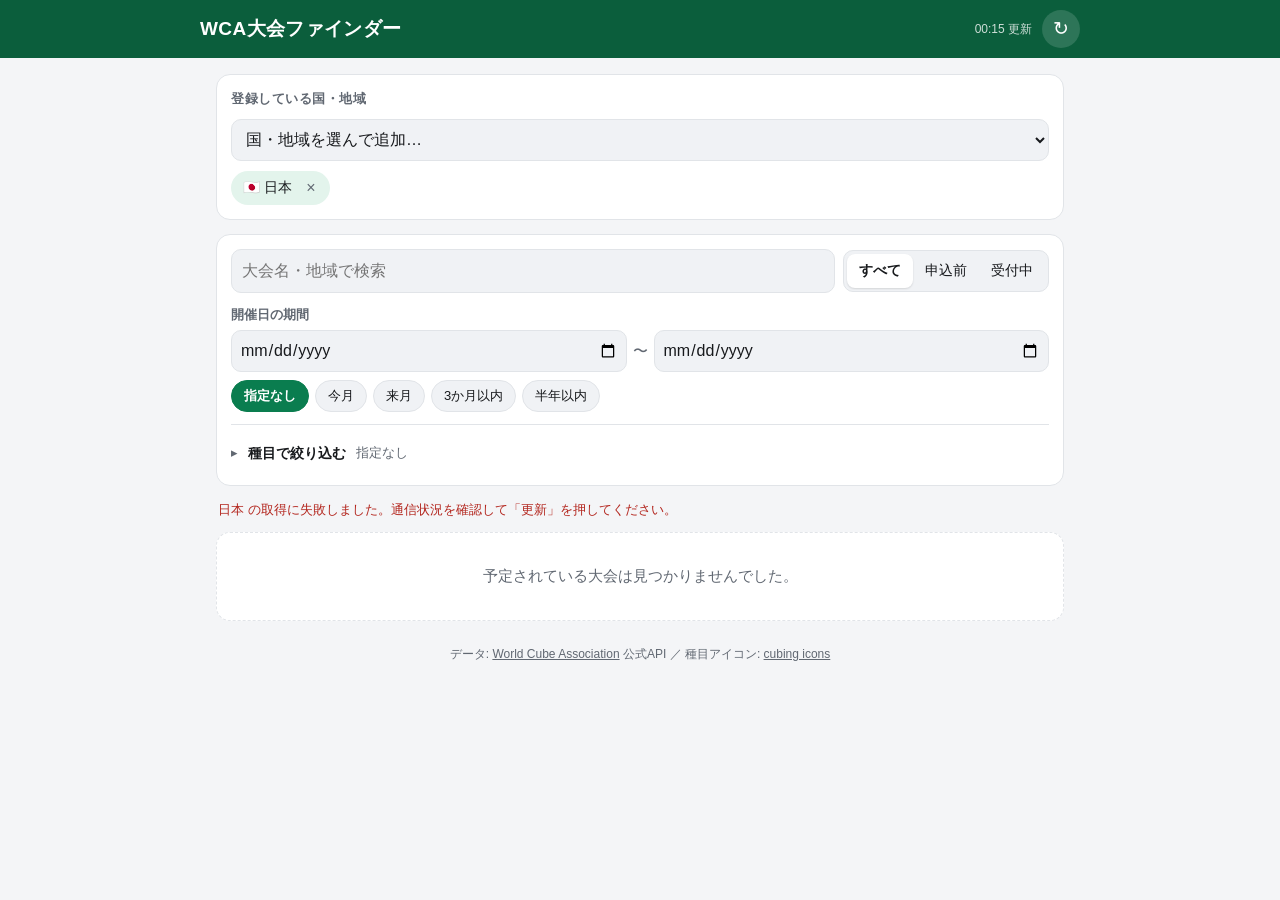
<file: index.html>
<!doctype html>
<html lang="ja">
<head>
<meta charset="utf-8">
<meta name="viewport" content="width=device-width, initial-scale=1, viewport-fit=cover">
<title>WCA大会ファインダー</title>
<meta name="description" content="登録した国で予定されているWCA公認大会を一覧表示し、iPhoneのカレンダーに追加できます。">

<!-- PWA / ホーム画面アプリ設定 -->
<link rel="manifest" href="manifest.webmanifest">
<meta name="mobile-web-app-capable" content="yes">
<meta name="apple-mobile-web-app-capable" content="yes">
<meta name="apple-mobile-web-app-title" content="WCA大会">
<meta name="apple-mobile-web-app-status-bar-style" content="black-translucent">
<meta name="theme-color" content="#0b5e3c" media="(prefers-color-scheme: light)">
<meta name="theme-color" content="#0f2a1e" media="(prefers-color-scheme: dark)">
<link rel="apple-touch-icon" href="icons/apple-touch-icon.png">
<link rel="icon" href="icons/icon-192.png" type="image/png">

<link rel="stylesheet" href="https://cdn.cubing.net/v0/css/@cubing/icons/css">
<link rel="stylesheet" href="css/style.css?v=8">
</head>
<body>
<header class="appbar">
  <div class="appbar-inner">
    <h1>WCA大会ファインダー</h1>
    <div class="right">
      <span class="updated" id="updated"></span>
      <button class="icon-btn" id="reloadBtn" aria-label="更新"><span>↻</span></button>
    </div>
  </div>
</header>

<main class="wrap">
  <div class="hint" id="installHint" hidden>
    <p>
      <svg class="share-glyph" viewBox="0 0 16 18" fill="none" stroke="currentColor" stroke-width="1.6" stroke-linecap="round" stroke-linejoin="round" aria-hidden="true"><path d="M8 11V1.5M4.5 5 8 1.5 11.5 5"/><path d="M5 7.5H3v9h10v-9h-2"/></svg>
      共有ボタン →「ホーム画面に追加」で、アプリのように全画面で使えます。
    </p>
    <button id="closeHint" aria-label="案内を閉じる">×</button>
  </div>

  <section class="panel" aria-labelledby="h-countries">
    <h2 id="h-countries">登録している国・地域</h2>
    <div class="row">
      <select id="countrySelect" aria-label="国・地域を選んで追加"></select>
    </div>
    <div class="chips" id="chips"></div>
    <p class="note-small" id="worldNote" hidden>「世界全体」は大会数が多いため、読み込みに時間がかかることがあります。</p>
  </section>

  <section class="panel" aria-label="絞り込み">
    <div class="row">
      <input type="search" id="q" placeholder="大会名・地域で検索" aria-label="大会名・地域で検索">
      <div class="seg" role="group" aria-label="申込状況" id="regSeg">
        <button data-f="all" aria-pressed="true">すべて</button>
        <button data-f="soon" aria-pressed="false">申込前</button>
        <button data-f="open" aria-pressed="false">受付中</button>
      </div>
    </div>

    <div class="datefilter" role="group" aria-labelledby="dLabel">
      <div class="dlabel" id="dLabel">開催日の期間</div>
      <div class="daterow">
        <input type="date" id="dFrom" aria-label="開催日（この日から）">
        <span class="dsep">〜</span>
        <input type="date" id="dTo" aria-label="開催日（この日まで）">
      </div>
      <div class="presets" id="dPresets">
        <button data-p="">指定なし</button>
        <button data-p="thisMonth">今月</button>
        <button data-p="nextMonth">来月</button>
        <button data-p="m3">3か月以内</button>
        <button data-p="m6">半年以内</button>
      </div>
    </div>

    <details class="evpanel" id="evPanel">
      <summary>
        <span class="evtitle">種目で絞り込む</span>
        <span class="evsummary" id="evSummary">指定なし</span>
      </summary>
      <p class="evhelp">タップするたびに <b class="inc-t">✓ 含む</b> → <b class="exc-t">✕ 含まない</b> → 指定なし と切り替わります。</p>
      <div class="evchips" id="evChips"></div>
      <div class="evrounds">
        <h3>ラウンド数</h3>
        <div id="evRounds"></div>
      </div>
      <div class="row evopts">
        <div class="seg" role="group" aria-label="含む種目の条件" id="evMode">
          <button data-m="all" aria-pressed="true">✓をすべて含む</button>
          <button data-m="any" aria-pressed="false">✓のどれかを含む</button>
        </div>
        <button class="btn" id="evReset">リセット</button>
      </div>
    </details>
  </section>

  <div class="status-line" id="status" role="status"></div>
  <div class="list" id="list"></div>

  <footer>
    データ: <a href="https://www.worldcubeassociation.org/" target="_blank" rel="noopener">World Cube Association</a> 公式API ／
    種目アイコン: <a href="https://icons.cubing.net/" target="_blank" rel="noopener">cubing icons</a>
  </footer>
</main>

<dialog id="safariDialog">
  <h3>Safari で開いてください</h3>
  <p>ホーム画面アプリからはカレンダーに直接追加できないため、Safari で追加用のページを開きます。</p>
  <div class="row">
    <a class="btn primary" id="safariLink" href="#" target="_blank" rel="noopener">開く</a>
    <button class="btn" id="copyLink">リンクをコピー</button>
    <button class="btn" id="closeDialog">閉じる</button>
  </div>
</dialog>

<script src="js/common.js?v=8"></script>
<script src="js/app.js?v=8"></script>
</body>
</html>
</file>
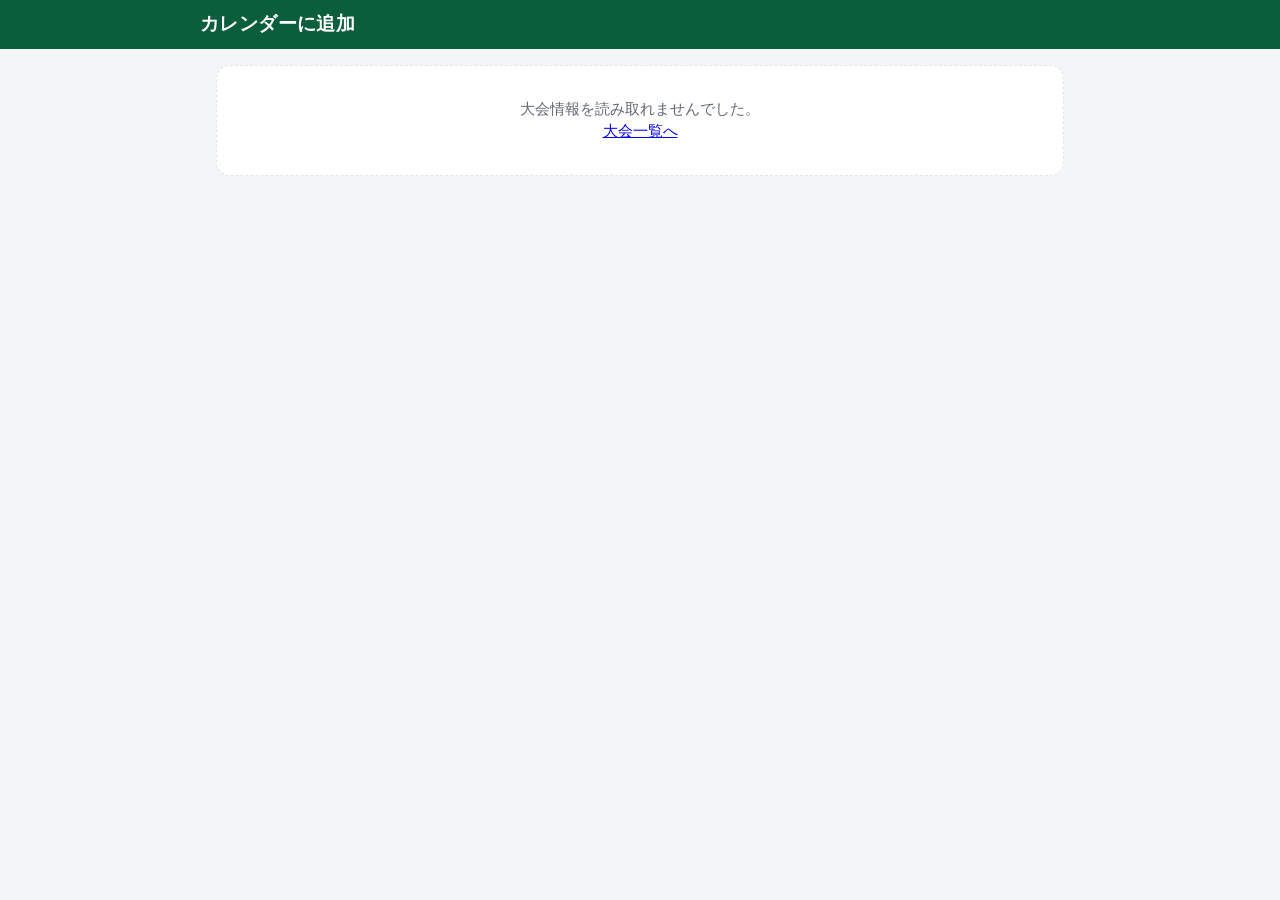
<file: cal.html>
<!doctype html>
<html lang="ja">
<head>
<meta charset="utf-8">
<meta name="viewport" content="width=device-width, initial-scale=1, viewport-fit=cover">
<title>カレンダーに追加 | WCA大会ファインダー</title>
<meta name="robots" content="noindex">
<meta name="theme-color" content="#0b5e3c" media="(prefers-color-scheme: light)">
<meta name="theme-color" content="#0f2a1e" media="(prefers-color-scheme: dark)">
<link rel="apple-touch-icon" href="icons/apple-touch-icon.png">
<link rel="icon" href="icons/icon-192.png" type="image/png">
<link rel="stylesheet" href="css/style.css?v=8">
</head>
<body class="cal-page">
<header class="appbar">
  <div class="appbar-inner"><h1>カレンダーに追加</h1></div>
</header>
<main class="wrap" id="main">
  <div class="empty">読み込み中…</div>
</main>

<script src="js/common.js?v=8"></script>
<script>
(() => {
  "use strict";
  const W = window.WCA, esc = W.esc;
  const main = document.getElementById("main");
  const params = new URLSearchParams(location.hash.slice(1));
  const kind = params.get("k") === "reg" ? "reg" : "comp";
  let c = null;
  try { c = W.decodeComp(params.get("d") || ""); } catch (e) {}

  if (!c || !c.id || !c.start_date) {
    main.innerHTML = `<div class="empty">大会情報を読み取れませんでした。<br><a href="./">大会一覧へ</a></div>`;
    return;
  }

  const when = kind === "reg"
    ? `申込開始 ${W.fmtDateTime(new Date(c.registration_open))} <span class="tz">${esc(W.TZ)}</span>`
    : W.fmtRange(c.start_date, c.end_date);

  main.innerHTML = `
    <article class="card">
      <div class="where">${W.flag(c.country_iso2)} ${esc(W.countryName(c.country_iso2))} ・ ${esc(c.city || "")}</div>
      <div class="name">${kind === "reg" ? "【申込開始】" : ""}${esc(c.name)}</div>
      <dl class="info"><dt>${kind === "reg" ? "日時" : "開催日"}</dt><dd>${when}</dd></dl>
      <a class="btn primary big" id="add" target="_self" rel="noopener">📅 iPhoneのカレンダーに追加</a>
      <p class="note">${kind === "reg" ? "申込開始の1時間前と10分前に通知されます。<br>" : ""}追加画面で「追加」をタップすると登録されます。終わったらホーム画面のアプリに戻ってください。</p>
    </article>`;

  // iOS 26.6 以降は data: URL を開かないため、Blob への本物のリンクをタップさせる
  const link = W.icsLinkAttrs(c, kind);
  const add = document.getElementById("add");
  add.href = link.href;
  add.download = link.download;
})();
</script>
</body>
</html>
</file>
<file: css/style.css>
:root {
  --bg: #f4f5f7;
  --surface: #ffffff;
  --surface-2: #f0f2f5;
  --text: #17191c;
  --muted: #616872;
  --border: #e1e4e8;
  --accent: #0a7d4f;
  --accent-soft: #e3f4ec;
  --on-accent: #ffffff;
  --bar: #0b5e3c;          /* 上部バー（ステータスバーの背景にもなる） */
  --open: #0a7d4f;
  --open-soft: #e3f4ec;
  --soon: #a35c00;
  --soon-soft: #fdf1df;
  --closed: #6b7078;
  --closed-soft: #eceef1;
  --danger: #b3261e;
  --radius: 14px;
  color-scheme: light dark;
}
@media (prefers-color-scheme: dark) {
  :root {
    --bg: #111315;
    --surface: #1b1e21;
    --surface-2: #24282c;
    --text: #eceef0;
    --muted: #9aa1a9;
    --border: #2e3337;
    --accent: #3ec58a;
    --accent-soft: #163628;
    --on-accent: #0d1a14;
    --bar: #0f2a1e;
    --open: #3ec58a;
    --open-soft: #163628;
    --soon: #f0b25a;
    --soon-soft: #3a2a12;
    --closed: #9aa1a9;
    --closed-soft: #2a2e32;
    --danger: #f2827a;
  }
}
* { box-sizing: border-box; }
html { background: var(--bar); } /* オーバースクロール時の上端の色 */
body {
  margin: 0;
  min-height: 100vh;
  background: var(--bg);
  color: var(--text);
  font-family: -apple-system, BlinkMacSystemFont, "Hiragino Sans", "Hiragino Kaku Gothic ProN", "Noto Sans JP", "Segoe UI", sans-serif;
  font-size: 15px;
  line-height: 1.5;
  -webkit-text-size-adjust: 100%;
  -webkit-tap-highlight-color: transparent;
}

/* ---------- 上部バー（ステータスバーの下まで伸ばす） ---------- */
.appbar {
  position: sticky; top: 0; z-index: 10;
  background: var(--bar); color: #fff;
  padding: calc(env(safe-area-inset-top) + 10px) calc(env(safe-area-inset-right) + 16px) 10px calc(env(safe-area-inset-left) + 16px);
}
.appbar-inner { max-width: 880px; margin: 0 auto; display: flex; align-items: center; justify-content: space-between; gap: 12px; }
.appbar h1 { font-size: 19px; margin: 0; letter-spacing: .02em; white-space: nowrap; }
.appbar .right { display: flex; align-items: center; gap: 10px; min-width: 0; }
.appbar .updated { font-size: 12px; opacity: .8; white-space: nowrap; overflow: hidden; text-overflow: ellipsis; }
.icon-btn {
  flex: none; display: inline-flex; align-items: center; justify-content: center;
  width: 38px; height: 38px; border-radius: 50%; border: 0; padding: 0;
  background: rgba(255,255,255,.14); color: #fff; font-size: 19px; cursor: pointer;
}
.icon-btn:active { background: rgba(255,255,255,.26); }
.icon-btn.spin span { display: inline-block; animation: spin 1s linear infinite; }
@keyframes spin { to { transform: rotate(360deg); } }

.wrap {
  max-width: 880px; margin: 0 auto;
  padding: 16px calc(env(safe-area-inset-right) + 16px) calc(env(safe-area-inset-bottom) + 32px) calc(env(safe-area-inset-left) + 16px);
}

.panel { background: var(--surface); border: 1px solid var(--border); border-radius: var(--radius); padding: 14px; margin-bottom: 14px; }
.panel h2 { font-size: 13px; color: var(--muted); font-weight: 600; margin: 0 0 10px; letter-spacing: .04em; }
.row { display: flex; gap: 8px; flex-wrap: wrap; align-items: center; }
select, input[type="search"], button { font: inherit; color: inherit; }
select, input[type="search"] {
  background: var(--surface-2); border: 1px solid var(--border); border-radius: 10px;
  padding: 9px 10px; min-height: 42px; flex: 1 1 200px; min-width: 0;
  font-size: 16px; /* iOS の自動ズーム防止 */
}
button { cursor: pointer; }
.sub { color: var(--muted); font-size: 13px; }

.chips { display: flex; flex-wrap: wrap; gap: 6px; margin-top: 10px; }
.chip { display: inline-flex; align-items: center; gap: 6px; background: var(--accent-soft); border-radius: 999px; padding: 4px 6px 4px 12px; font-size: 14px; }
.chip button { padding: 0; width: 26px; height: 26px; border-radius: 50%; border: none; background: transparent; color: var(--muted); font-size: 16px; line-height: 1; }
.chip button:active { background: var(--surface-2); }

.seg { display: inline-flex; background: var(--surface-2); border: 1px solid var(--border); border-radius: 10px; padding: 3px; }
.seg button { border: none; background: transparent; min-height: 34px; padding: 4px 12px; border-radius: 8px; font-size: 14px; }
.seg button[aria-pressed="true"] { background: var(--surface); box-shadow: 0 1px 2px rgba(0,0,0,.12); font-weight: 600; }

.status-line { color: var(--muted); font-size: 13px; margin: 4px 2px 12px; min-height: 20px; }
.status-line.error { color: var(--danger); }

.list { display: grid; gap: 12px; }
.card { background: var(--surface); border: 1px solid var(--border); border-radius: var(--radius); padding: 14px 16px; }
.card-head { display: flex; justify-content: space-between; align-items: flex-start; gap: 10px; }
.where { font-size: 13px; color: var(--muted); }
.badge { flex: none; font-size: 12px; font-weight: 700; border-radius: 999px; padding: 3px 10px; white-space: nowrap; }
.badge.open { color: var(--open); background: var(--open-soft); }
.badge.soon { color: var(--soon); background: var(--soon-soft); }
.badge.closed { color: var(--closed); background: var(--closed-soft); }
.name { font-size: 18px; font-weight: 700; margin: 4px 0 8px; line-height: 1.35; }
.name a { color: inherit; text-decoration: none; }

dl.info { display: grid; grid-template-columns: auto 1fr; gap: 4px 12px; margin: 0; font-size: 14px; }
dl.info dt { color: var(--muted); white-space: nowrap; }
dl.info dd { margin: 0; min-width: 0; overflow-wrap: anywhere; }
.tz { color: var(--muted); font-size: 12px; }
.url { font-size: 12px; }
.url a { color: var(--accent); }

.events { display: flex; flex-wrap: wrap; gap: 6px; margin: 10px 0 2px; }
.ev { display: inline-flex; align-items: center; justify-content: center; width: 32px; height: 32px; border-radius: 8px; background: var(--surface-2); font-size: 20px; }

.actions { display: flex; gap: 8px; flex-wrap: wrap; margin-top: 12px; }
.btn, .actions a, .actions button {
  display: inline-flex; align-items: center; justify-content: center; gap: 6px; text-decoration: none; font-size: 14px;
  border-radius: 10px; padding: 8px 12px; min-height: 40px; border: 1px solid var(--border); background: var(--surface-2); color: var(--text);
}
.btn.primary, .actions .cal { background: var(--accent); border-color: var(--accent); color: var(--on-accent); font-weight: 600; }

.empty { text-align: center; color: var(--muted); padding: 32px 12px; background: var(--surface); border: 1px dashed var(--border); border-radius: var(--radius); }
footer { color: var(--muted); font-size: 12px; margin-top: 24px; text-align: center; }
footer a { color: inherit; }

.ev { position: relative; }
.ev .rc:empty { display: none; }
.ev .rc {
  position: absolute; right: -4px; bottom: -4px; min-width: 16px; height: 16px; padding: 0 4px;
  border-radius: 8px; background: var(--text); color: var(--surface);
  font-size: 10px; font-weight: 700; line-height: 16px; text-align: center; font-variant-numeric: tabular-nums;
}
.ev.hit { box-shadow: inset 0 0 0 2px var(--accent); background: var(--accent-soft); }
.ev.hit .rc { background: var(--accent); color: var(--on-accent); }
.events { padding-bottom: 4px; }

.btn.more { width: 100%; min-height: 46px; font-weight: 600; }
.note-small { color: var(--muted); font-size: 12px; margin: 8px 0 0; }
.note-small[hidden] { display: none; }

/* ラウンド数の指定 */
.evrounds { margin-top: 12px; }
.evrounds h3 { font-size: 13px; color: var(--muted); font-weight: 600; margin: 0 0 6px; }
.rrow { display: flex; align-items: center; gap: 8px; padding: 4px 0; }
.rrow .cubing-icon { font-size: 18px; flex: none; }
.rrow .rname { flex: none; width: 52px; font-size: 14px; font-weight: 600; }
.rrow select { flex: 1 1 auto; min-height: 38px; padding: 6px 8px; }
.rhint { color: var(--muted); font-size: 12px; margin: 0; }

/* ---------- 開催日の期間 ---------- */
.datefilter { margin-top: 12px; }
.daterow { display: flex; align-items: center; gap: 6px; }
.dlabel { font-size: 13px; font-weight: 600; color: var(--muted); margin-bottom: 6px; }
.dsep { flex: none; color: var(--muted); }
.daterow input[type="date"] {
  flex: 1 1 0; min-width: 0; min-height: 42px; padding: 6px 8px;
  background: var(--surface-2); border: 1px solid var(--border); border-radius: 10px;
  color: var(--text); font: inherit; font-size: 16px; /* iOS の自動ズーム防止 */
  -webkit-appearance: none; appearance: none;
}
.daterow input[type="date"]:invalid, .daterow input[type="date"]:not(:valid) { color: var(--muted); }
.daterow input.set { border-color: var(--accent); box-shadow: inset 0 0 0 1px var(--accent); }
.presets { display: flex; flex-wrap: wrap; gap: 6px; margin-top: 8px; }
.presets button {
  border: 1px solid var(--border); background: var(--surface-2); color: var(--text);
  border-radius: 999px; padding: 4px 12px; min-height: 32px; font-size: 13px;
}
.presets button[aria-pressed="true"] { background: var(--accent); border-color: var(--accent); color: var(--on-accent); font-weight: 600; }

/* ---------- 種目フィルター ---------- */
.evpanel { margin-top: 12px; border-top: 1px solid var(--border); padding-top: 10px; }
.evpanel summary {
  list-style: none; cursor: pointer; display: flex; align-items: center; gap: 10px;
  min-height: 36px; user-select: none; -webkit-user-select: none;
}
.evpanel summary::-webkit-details-marker { display: none; }
.evpanel summary::before { content: "▸"; color: var(--muted); font-size: 13px; transition: transform .15s; }
.evpanel[open] summary::before { transform: rotate(90deg); }
.evtitle { font-weight: 600; font-size: 14px; flex: none; }
.evsummary { color: var(--muted); font-size: 13px; min-width: 0; overflow: hidden; text-overflow: ellipsis; white-space: nowrap; }
.evsummary.active { color: var(--accent); font-weight: 600; }
.evhelp { color: var(--muted); font-size: 12px; margin: 4px 0 10px; }
.inc-t { color: var(--accent); }
.exc-t { color: var(--danger); }
.evchips { display: grid; grid-template-columns: repeat(auto-fill, minmax(92px, 1fr)); gap: 6px; }
.evchip {
  position: relative; display: flex; align-items: center; gap: 6px;
  min-height: 40px; padding: 6px 8px; border-radius: 10px;
  border: 1px solid var(--border); background: var(--surface-2); color: var(--text); text-align: left;
}
.evchip .cubing-icon { font-size: 18px; flex: none; }
.evchip .lbl { font-size: 13px; flex: 1; min-width: 0; white-space: nowrap; overflow: hidden; text-overflow: ellipsis; }
.evchip .mark { font-size: 11px; color: var(--muted); flex: none; font-variant-numeric: tabular-nums; }
.evchip.none { opacity: .45; }
.evchip.inc { background: var(--accent); border-color: var(--accent); color: var(--on-accent); opacity: 1; }
.evchip.inc .mark { color: var(--on-accent); font-size: 14px; font-weight: 700; }
.evchip.exc { border-color: var(--danger); color: var(--danger); background: var(--surface); opacity: 1; }
.evchip.exc .lbl { text-decoration: line-through; }
.evchip.exc .cubing-icon { opacity: .5; }
.evchip.exc .mark { color: var(--danger); font-size: 14px; font-weight: 700; }
.evopts { margin-top: 10px; justify-content: space-between; }
.evopts .seg button { font-size: 13px; padding: 4px 10px; }
.evopts .btn { min-height: 38px; }

/* ---------- ホーム画面に追加の案内 ---------- */
.hint { display: flex; gap: 10px; align-items: flex-start; background: var(--accent-soft); border-radius: var(--radius); padding: 12px 12px 12px 14px; margin-bottom: 14px; font-size: 14px; }
.hint[hidden] { display: none; }
.hint p { margin: 0; flex: 1; }
.hint button { border: 0; background: transparent; color: var(--muted); font-size: 18px; padding: 0 4px; }
.share-glyph { display: inline-block; vertical-align: -3px; width: 16px; height: 18px; }

/* ---------- ダイアログ ---------- */
dialog {
  border: 1px solid var(--border); border-radius: 18px; padding: 20px; width: min(92vw, 420px);
  background: var(--surface); color: var(--text);
}
dialog::backdrop { background: rgba(0,0,0,.45); }
dialog h3 { margin: 0 0 8px; font-size: 17px; }
dialog p { margin: 0 0 14px; font-size: 14px; color: var(--muted); }
dialog .row .btn { flex: 1 1 auto; }

/* ---------- cal.html ---------- */
.cal-page .card { margin-top: 4px; }
.cal-page .big { width: 100%; min-height: 52px; font-size: 17px; margin-top: 16px; }
.cal-page .note { color: var(--muted); font-size: 13px; margin-top: 14px; }
</file>
